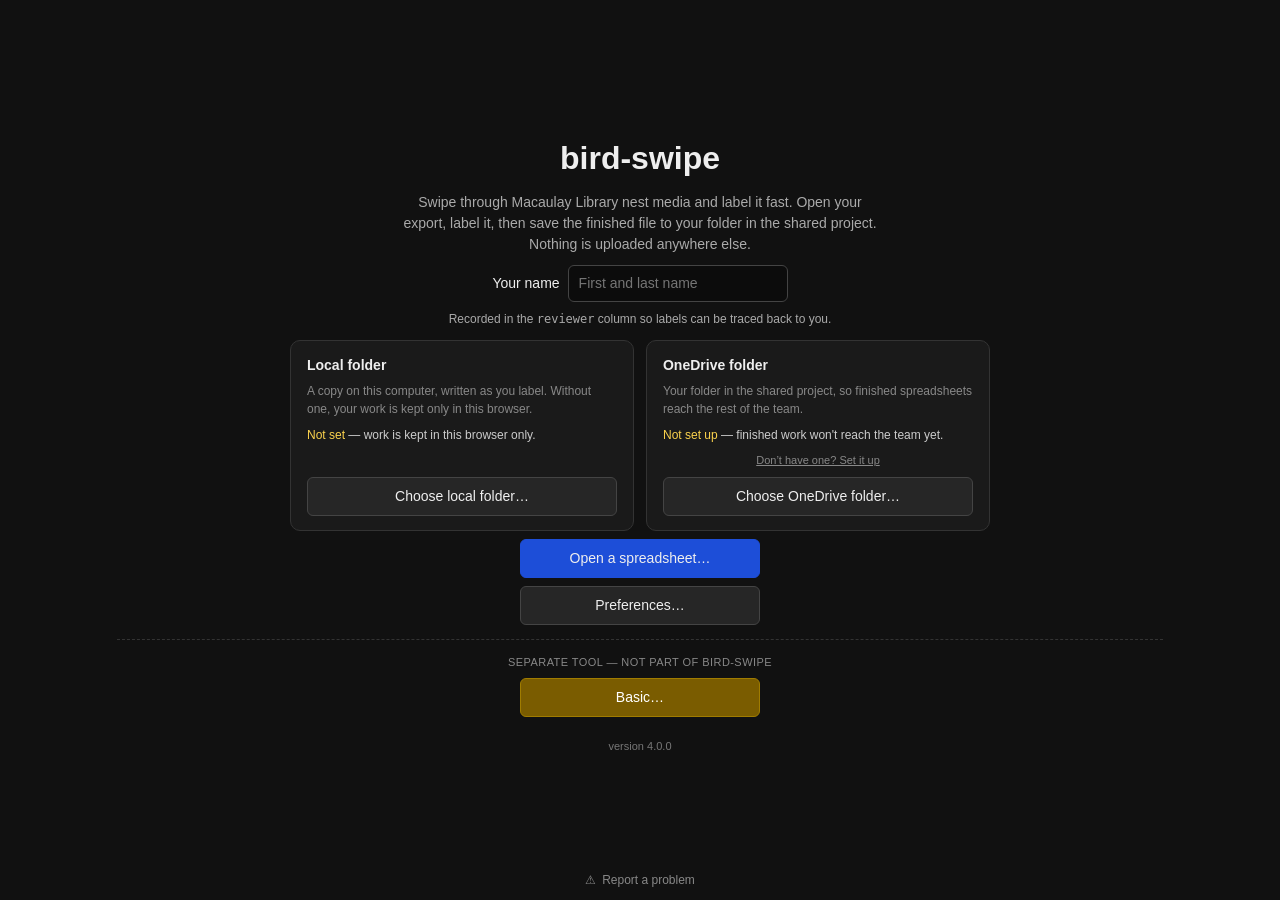
<file: web/index.html>
<!doctype html>
<html lang="en">
<head>
<meta charset="utf-8">
<meta name="viewport" content="width=device-width, initial-scale=1">
<title>bird-swipe</title>
<link rel="icon" href="favicon.svg" type="image/svg+xml">
<link rel="stylesheet" href="style.css">
</head>
<body>

<!-- Only ever shown on the /dev/ preview; see channel.js. -->
<div id="dev-badge" hidden>DEV PREVIEW — not the app researchers use</div>

<!-- ------------------------------------------------------------- welcome -->
<section id="screen-welcome" class="screen centered">
  <h1>bird-swipe</h1>
  <p class="subtitle">
    Swipe through Macaulay Library nest media and label it fast.
    Open your export, label it, then save the finished file to your folder in
    the shared project. Nothing is uploaded anywhere else.
  </p>

  <div id="unsupported" class="notice error" hidden>
    <b>This browser can't open a folder.</b><br>
    bird-swipe needs Chrome or Edge on a Mac or Windows PC. Safari and Firefox
    don't support writing to a local folder, so labels couldn't be saved.
  </div>

  <div id="welcome-error" class="notice error" hidden></div>

  <div id="welcome-body" class="stack">
    <div class="field">
      <label for="reviewer">Your name</label>
      <input type="text" id="reviewer" placeholder="First and last name" autocomplete="name">
    </div>
    <p class="subtitle" style="font-size:12px">
      Recorded in the <code>reviewer</code> column so labels can be traced back to you.
    </p>

    <div id="folder-info" class="notice info" hidden></div>

    <div class="folder-cards">
      <div class="folder-card">
        <h3>Local folder</h3>
        <p class="folder-blurb">
          A copy on this computer, written as you label. Without one, your work is
          kept only in this browser.
        </p>
        <div class="folder-state" id="autosave-status"></div>
        <button class="link-btn" id="autosave-off" hidden>Turn off</button>
        <button id="autosave-choose">Choose local folder…</button>
      </div>

      <div class="folder-card">
        <h3>OneDrive folder</h3>
        <p class="folder-blurb">
          Your folder in the shared project, so finished spreadsheets reach the
          rest of the team.
        </p>
        <div class="folder-state" id="submit-status"></div>
        <button class="link-btn" id="onedrive-help-open">Don’t have one? Set it up</button>
        <button id="onedrive-choose">Choose OneDrive folder…</button>
      </div>
    </div>


    <div id="exports-block" hidden>
      <p class="subtitle" style="margin:0 0 4px"><b>Spreadsheets in your OneDrive folder</b></p>
      <ul id="exports-list" class="file-list"></ul>
    </div>

    <div class="stack">
      <button id="open-export" class="primary">Open a spreadsheet…</button>
      <button id="prefs-welcome">Preferences…</button>
    </div>

    <!-- Shown on every copy (app.js unhides it). Kept apart from the
         bird-swipe flow: a separate tool, not part of labelling. -->
    <div id="basic-block" class="separate-tool" hidden>
      <p class="separate-caption">Separate tool — not part of bird-swipe</p>
      <button id="basic-open">Basic…</button>
    </div>

    <div id="resume-block" hidden>
      <p class="subtitle" style="margin-bottom:4px"><b>In progress on this computer</b></p>
      <ul id="file-list" class="file-list"></ul>
      <p class="subtitle" style="font-size:12px">
        Reopen the same spreadsheet to carry on where you left off.
      </p>
    </div>
  </div>

  <p class="version">version <span id="version"></span></p>
</section>

<!-- --------------------------------------------------------------- label -->
<section id="screen-label" class="screen" hidden>
  <div class="bar">
    <span class="title" id="row-title"></span>
    <span class="spacer"></span>
    <span class="pace" id="pace"></span>
    <button class="progress" id="progress" type="button"
            title="Jump to another item"></button>
    <span class="save-state" id="save-state"></span>
  </div>
  <div class="progress-track" id="progress-track"
       role="progressbar" aria-valuemin="0" aria-valuemax="100" aria-label="Reviewed">
    <div class="progress-fill" id="progress-fill"></div>
  </div>

  <!-- The decision, and nothing else. Every observation this app records only
       makes sense where there is a nest, so they all live in the panel below
       and a non-nest image costs exactly one press. -->
  <div class="chips">
    <button class="chip nest-btn" id="nest-yes" type="button"></button>
    <button class="chip nest-btn" id="nest-no" type="button"></button>
    <span class="chip skip-pill" id="nest-skip" hidden>skipped</span>
    <!-- Above the decision, not inside the nest details: recognising a nest
         you have seen before happens while looking at the photograph, not
         after committing to calling it one. -->
    <button class="link-btn" id="dupes-open" type="button">seen this nest before?</button>
    <span class="nest-code" id="nest-code"></span>
  </div>

  <!-- Questions that only apply where there is a nest. Shown exactly when the
       current row is nest = yes; marking yes opens it without advancing. -->
  <div class="chips nest-details" id="nest-details" hidden>
    <span class="details-label">nest details</span>

    <!-- In the order you would describe a nest in: where it is, what it is
         built from, what is in it. The keys run along the top row in that same
         order — Q W E R T Y U — with each number binding directly above its
         own letter, so the row can be read off the screen rather than learned.

         Structure comes first because it decides which list the location
         picker offers. The pickers show what is recorded and open a
         keyboard-first list: typing narrows it, and nothing is set until it is
         confirmed. Substrate takes several answers at once, since a nest is
         often twigs and mud and fur. -->
    <button class="toggle" id="t-structure" aria-pressed="false" type="button"></button>

    <div class="picker" id="p-location" data-empty="true" data-required="true">
      <button class="picker-btn" id="location-open" type="button"
              aria-haspopup="listbox" aria-expanded="false"></button>
      <div class="picker-pop" id="location-pop" hidden>
        <input type="text" id="location-filter" autocomplete="off" spellcheck="false"
               placeholder="type to narrow, or type anything new"
               aria-label="Nest location — where the nest sits; type to narrow the list">
        <ul class="picker-list" id="location-list" role="listbox"></ul>
        <div class="picker-foot" id="location-foot"></div>
      </div>
    </div>

    <div class="picker" id="p-substrate" data-empty="true" data-required="true">
      <button class="picker-btn" id="substrate-open" type="button"
              aria-haspopup="listbox" aria-expanded="false"></button>
      <div class="picker-pop" id="substrate-pop" hidden>
        <input type="text" id="substrate-filter" autocomplete="off" spellcheck="false"
               placeholder="type to narrow, or type anything new"
               aria-label="Substrate — what the nest is made of; type to narrow the list">
        <ul class="picker-list" id="substrate-list" role="listbox" aria-multiselectable="true"></ul>
        <div class="picker-foot" id="substrate-foot"></div>
      </div>
    </div>

    <div class="picker" id="p-anthropogenic" data-empty="true">
      <button class="picker-btn" id="anthropogenic-open" type="button"
              aria-haspopup="listbox" aria-expanded="false"></button>
      <div class="picker-pop" id="anthropogenic-pop" hidden>
        <input type="text" id="anthropogenic-filter" autocomplete="off" spellcheck="false"
               placeholder="type to narrow, or type anything new"
               aria-label="Anthropogenic material — type to narrow the list">
        <ul class="picker-list" id="anthropogenic-list" role="listbox"
            aria-multiselectable="true"></ul>
        <div class="picker-foot" id="anthropogenic-foot"></div>
      </div>
    </div>

    <button class="toggle" id="t-bird" aria-pressed="false" type="button"></button>

    <div class="counter" id="c-eggs" data-empty="true">
      <span class="counter-label"></span>
      <input type="number" id="count-eggs" min="0" step="1" inputmode="numeric"
             placeholder="0" aria-label="Number of eggs">
    </div>
    <div class="counter" id="c-chicks" data-empty="true">
      <span class="counter-label"></span>
      <input type="number" id="count-chicks" min="0" step="1" inputmode="numeric"
             placeholder="0" aria-label="Number of chicks">
    </div>

    <!-- Only shown once the chick count is above zero: a stage is a fact about
         chicks, so asking for one where there are none is asking for a guess.
         Three states on one key, and the definition rides on the label so two
         reviewers draw the line in the same place. -->
    <button class="cycle" id="y-chick-stage" data-empty="true" type="button"
            hidden></button>

    <!-- Is a parent actively feeding? And if the food is visible, what is it?
         The prey list only exists once the answer to the first is yes. -->
    <button class="toggle" id="t-provisioning" aria-pressed="false" type="button"></button>

    <div class="picker" id="p-prey" data-empty="true" hidden>
      <button class="picker-btn" id="prey-open" type="button"
              aria-haspopup="listbox" aria-expanded="false"></button>
      <div class="picker-pop" id="prey-pop" hidden>
        <input type="text" id="prey-filter" autocomplete="off" spellcheck="false"
               placeholder="type to narrow, or type anything new"
               aria-label="Prey — what is being fed; type to narrow the list">
        <ul class="picker-list" id="prey-list" role="listbox" aria-multiselectable="true"></ul>
        <div class="picker-foot" id="prey-foot"></div>
      </div>
    </div>

    <span class="details-hint" id="details-hint"></span>
  </div>

  <div class="media" id="media">
    <div class="placeholder" id="media-placeholder">
      <span id="media-message">Loading…</span>
      <button id="media-retry" type="button" hidden>Try again</button>
    </div>
    <img id="photo" alt="" hidden>
    <video id="video" loop playsinline hidden></video>
  </div>

  <div class="meta" id="meta"></div>

  <div class="notes-wrap">
    <div class="notes-label" id="notes-label">Notes</div>
    <textarea id="notes" placeholder="Your note for this item (eg: wrong species id)…"></textarea>
  </div>

  <div class="legend" id="legend"></div>
</section>

<!-- ---------------------------------------------------------------- done -->
<section id="screen-done" class="screen centered done" hidden>
  <h2 id="done-title"></h2>
  <p class="row" id="done-counts"></p>
  <p class="row" id="done-observations"></p>
  <p class="row" id="done-skipped"></p>
  <button id="review-skipped" hidden></button>
  <div class="save-cards">
    <div class="save-card">
      <div class="save-dest" id="local-target"></div>
      <button id="save-local">Save local</button>
    </div>
    <div class="save-card">
      <div class="save-dest" id="submit-target"></div>
      <button id="submit" class="primary">Save to OneDrive</button>
    </div>
  </div>
  <div id="submit-result" class="notice" hidden></div>
  <p class="row" id="done-paths"></p>
  <p class="row" id="done-hint"></p>
  <div class="stack">
    <button id="done-open-another">Open another spreadsheet…</button>
  </div>
</section>

<!-- One report control for the whole app: same place, same icon, every screen. -->
<button class="report-link" id="report-open" type="button"
        title="Report a crash or problem">
  <span class="report-icon" aria-hidden="true">⚠</span><span id="report-label">Report a problem</span>
</button>

<!-- ---------------------------------------------------------- jump to it -->
<!-- Identify duplicates: a contact sheet of the whole spreadsheet, for saying
     "these are all the same nest". The reviewer recognises a nest while
     swiping; this is where they go and find the others. Recordist and
     coordinates ride on every tile, because the same eBirder at the same
     place is what makes two photographs probably one nest. -->
<dialog id="dupes">
  <h2>Which of these are the same nest?</h2>
  <div class="dupes-bar">
    <input type="text" id="dupes-search" autocomplete="off"
           placeholder="search by catalog number, date, locality, recordist…"
           aria-label="Search the contact sheet">
    <span class="dupes-count" id="dupes-count"></span>
  </div>
  <div class="dupes-grid" id="dupes-grid"></div>
  <div class="dialog-actions">
    <button id="dupes-cancel">Cancel</button>
    <button id="dupes-ungroup">Ungroup</button>
    <button id="dupes-save" class="primary">Mark as one nest</button>
  </div>
</dialog>

<dialog id="jump">
  <h2>Jump to an item</h2>
  <div class="stack" style="align-items:stretch;gap:10px">
    <div>
      <label class="field-label" for="jump-input">Row number, or an ML catalog number</label>
      <input type="text" id="jump-input" inputmode="numeric" autocomplete="off"
             placeholder="e.g. 87 or 661965337">
    </div>
    <div id="jump-error" class="notice error" hidden></div>
    <div class="jump-shortcuts">
      <button id="jump-unreviewed" type="button">First un-reviewed</button>
      <button id="jump-skipped" type="button">First skipped</button>
    </div>
  </div>
  <div class="dialog-actions">
    <button id="jump-cancel">Cancel</button>
    <button id="jump-go" class="primary">Go</button>
  </div>
</dialog>

<!-- ----------------------------------------------------------- reporting -->
<dialog id="report">
  <h2>Report a problem</h2>
  <p class="subtitle" style="margin:0 0 12px">
    Answer these three, then copy the report and email it to Stella.
    It never includes anything from your spreadsheet.
  </p>

  <label class="field-label" for="report-doing">What were you doing?</label>
  <textarea id="report-doing" style="height:52px"
            placeholder="e.g. I pressed the right arrow to save a nest as YES"></textarea>

  <label class="field-label" for="report-wrong">What went wrong?</label>
  <textarea id="report-wrong" style="height:52px"
            placeholder="e.g. the photo never loaded and the count stopped going up"></textarea>

  <label class="field-label" for="report-repeats">Does it happen again?</label>
  <select id="report-repeats">
    <option value="">— choose one —</option>
    <option>Every time I try</option>
    <option>Sometimes</option>
    <option>It only happened once</option>
    <option>I haven't tried again</option>
  </select>

  <p class="subtitle" style="font-size:12px;margin:14px 0 4px">
    <b>What you'll be copying</b> — read every line before it goes:
  </p>
  <pre id="report-text"></pre>
  <div id="report-status" class="notice" hidden></div>
  <div class="dialog-actions">
    <button id="report-close">Close</button>
    <span class="spacer"></span>
    <button id="report-copy" class="primary">Copy report</button>
  </div>
</dialog>

<!-- ------------------------------------------------------ OneDrive setup -->
<dialog id="onedrive-help">
  <h2>Set up your OneDrive folder</h2>
  <p class="subtitle" style="margin:0 0 10px">
    bird-swipe saves into a folder on this computer. OneDrive is what carries it
    up to the shared project. Do this once:
  </p>
  <ol style="margin:0 0 14px; padding-left:20px; line-height:1.7">
    <li>Install <b>OneDrive</b> and sign in with your <b>university account</b>.</li>
    <li>Open the shared project link in a browser and click
        <b>Add shortcut to My files</b> (or right-click the folder under
        <b>Shared</b> in OneDrive). Ask Mei for the link.</li>
    <li>Wait for it to sync. In Finder it appears under
        <b>OneDrive – &lt;Your University&gt;</b>; on Windows, under
        <b>This PC → OneDrive – &lt;Your University&gt;</b>.</li>
    <li>Find <b>your own subfolder</b> inside the project folder — make one if
        it isn't there yet, and check with Mei what to call it.</li>
    <li>Right-click your folder → <b>Always keep on this device</b>, so files
        aren't left in the cloud only.</li>
  </ol>
  <div class="notice warn" style="margin-bottom:12px">
    Pick <b>your own subfolder</b>, not the project folder above it — everyone's
    folders sit side by side and bird-swipe can only show you the folder's name.
  </div>
  <p class="subtitle" style="font-size:12px;margin:0 0 12px">
    Stuck, or don't have a folder yet? The <span id="protocol-ref">project
    protocol</span> covers this step in full, and Mei can set you up.
    You can carry on without OneDrive in the meantime — label as normal and use
    <b>Save local</b>.
  </p>
  <div class="dialog-actions">
    <button id="onedrive-help-close">Close</button>
    <button id="onedrive-help-pick" class="primary">Choose folder…</button>
  </div>
</dialog>

<!-- --------------------------------------------------------- preferences -->
<dialog id="prefs">
  <h2>Preferences</h2>
  <p class="subtitle" style="font-size:12px;margin:0 0 10px">
    Click a key, then press the new key.
  </p>
  <div class="keygrid" id="keygrid"></div>
  <div id="prefs-warning" class="notice error" hidden></div>
  <div class="dialog-actions">
    <button id="prefs-reset">Reset to defaults</button>
    <span class="spacer"></span>
    <button id="prefs-cancel">Cancel</button>
    <button id="prefs-save" class="primary">Save</button>
  </div>
</dialog>

<script type="module" src="app.js"></script>
</body>
</html>
</file>
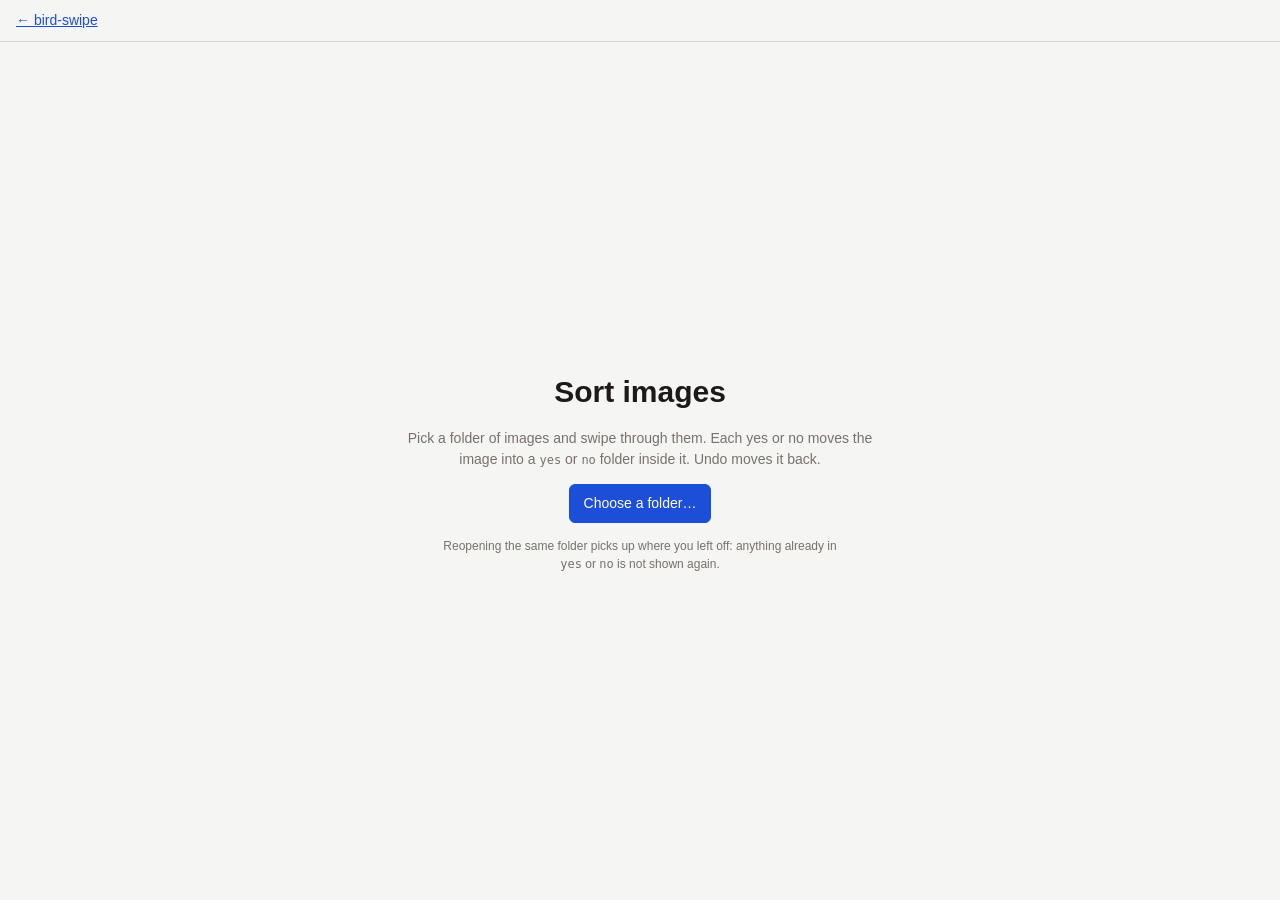
<file: web/basic/index.html>
<!doctype html>
<html lang="en">
<head>
<meta charset="utf-8">
<meta name="viewport" content="width=device-width, initial-scale=1">
<title>bird-swipe · basic</title>
<link rel="icon" href="../favicon.svg" type="image/svg+xml">
<link rel="stylesheet" href="basic.css">
</head>
<body>

<header class="top">
  <a href="../">← bird-swipe</a>
  <span class="folder" id="folder-name"></span>
  <span class="spacer"></span>
  <span class="status" id="status"></span>
  <button id="keys-open" type="button" hidden>Folders &amp; keys…</button>
  <button id="change-folder" type="button" hidden>Change folder</button>
</header>

<!-- ------------------------------------------------------------- welcome -->
<section id="welcome" class="centered">
  <h1>Sort images</h1>
  <p class="subtitle">
    Pick a folder of images and swipe through them. Each yes or no moves the
    image into a <code>yes</code> or <code>no</code> folder inside it.
    Undo moves it back.
  </p>
  <div id="unsupported" class="notice error" hidden>
    <b>This browser can't open a folder.</b>
    Use Chrome or Edge on a Mac or Windows PC.
  </div>
  <div id="error" class="notice error" hidden></div>
  <button id="open-folder" class="primary" type="button">Choose a folder…</button>
  <p class="subtitle small">
    Reopening the same folder picks up where you left off: anything already in
    <code>yes</code> or <code>no</code> is not shown again.
  </p>
</section>

<!-- ---------------------------------------------------------------- sort -->
<section id="sorter" hidden>
  <div class="stage">
    <img id="photo" alt="" hidden>
    <div class="placeholder" id="placeholder">Loading…</div>
  </div>
  <div class="name" id="file-name"></div>

  <!-- One button per folder, then Undo and Skip. Built from the config in basic.js. -->
  <div class="actions" id="actions"></div>

  <div class="notice error" id="sort-error" hidden></div>
</section>

<!-- ---------------------------------------------------------------- done -->
<section id="done" class="centered" hidden>
  <h2>Everything here is sorted</h2>
  <p class="subtitle" id="done-counts"></p>
  <p class="subtitle small">
    Undo still works from here. Choose another folder to carry on elsewhere.
  </p>
</section>

<!-- ---------------------------------------------------------------- keys -->
<dialog id="keys">
  <h2>Folders &amp; keys</h2>
  <p class="subtitle small">
    Each folder is a button and a key. Its name is the folder that images are
    moved into. Renaming a folder doesn't move anything already sorted. Click a
    key, then press the new key. Esc cancels.
  </p>
  <div class="keys-rows" id="keys-rows"></div>
  <button type="button" id="keys-add" class="add">+ Add folder</button>
  <div class="notice error" id="keys-warning" hidden></div>
  <div class="dialog-actions">
    <button id="keys-reset" type="button">Reset to defaults</button>
    <span class="spacer"></span>
    <button id="keys-cancel" type="button">Cancel</button>
    <button id="keys-save" class="primary" type="button">Save</button>
  </div>
</dialog>

<script type="module" src="basic.js"></script>
</body>
</html>
</file>
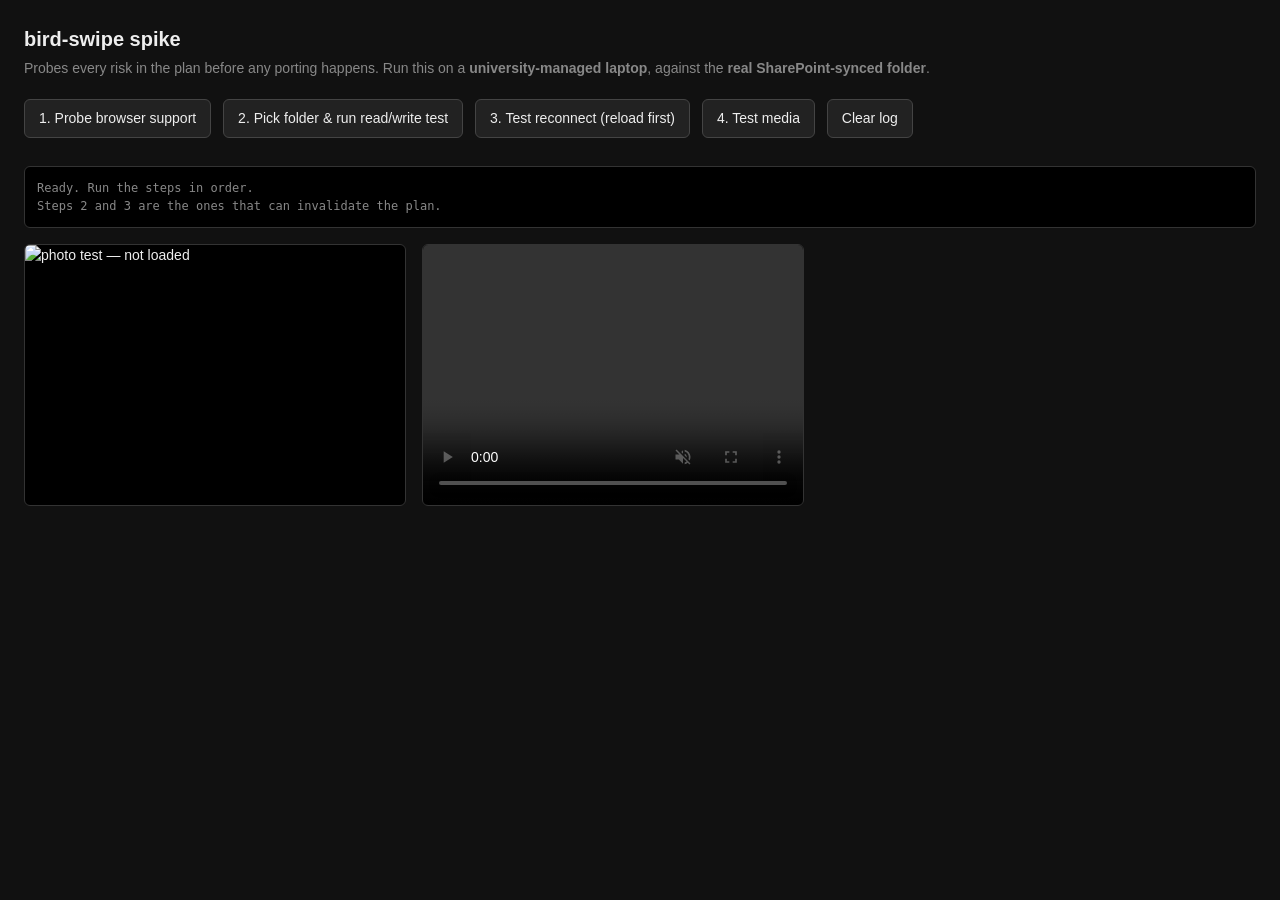
<file: web/spike.html>
<!doctype html>
<html lang="en">
<head>
<meta charset="utf-8">
<meta name="viewport" content="width=device-width, initial-scale=1">
<title>bird-swipe spike — File System Access probe</title>
<style>
  :root { color-scheme: dark; }
  body { margin:0; padding:24px; background:#111; color:#eee;
         font:14px/1.5 -apple-system, BlinkMacSystemFont, "Segoe UI", sans-serif; }
  h1 { font-size:20px; margin:0 0 4px; }
  .sub { color:#888; margin:0 0 20px; }
  button { font:inherit; padding:8px 14px; margin:0 8px 8px 0; border-radius:6px;
           border:1px solid #444; background:#222; color:#eee; cursor:pointer; }
  button:hover:not(:disabled) { background:#2c2c2c; }
  button:disabled { opacity:.4; cursor:default; }
  #log { background:#000; border:1px solid #333; border-radius:6px; padding:12px;
         white-space:pre-wrap; font-family:ui-monospace, SFMono-Regular, Menlo, monospace;
         font-size:12px; max-height:340px; overflow:auto; }
  .ok   { color:#4ade80; }
  .bad  { color:#f87171; }
  .warn { color:#fbbf24; }
  .dim  { color:#888; }
  .media { display:flex; gap:16px; margin-top:16px; flex-wrap:wrap; }
  .media > * { background:#000; border:1px solid #333; border-radius:6px;
               width:380px; height:260px; object-fit:contain; }
  section { margin-bottom:20px; }
</style>
</head>
<body>

<h1>bird-swipe spike</h1>
<p class="sub">Probes every risk in the plan before any porting happens.
Run this on a <b>university-managed laptop</b>, against the <b>real SharePoint-synced folder</b>.</p>

<section>
  <button id="probe">1. Probe browser support</button>
  <button id="pick">2. Pick folder &amp; run read/write test</button>
  <button id="reconnect">3. Test reconnect (reload first)</button>
  <button id="media">4. Test media</button>
  <button id="clear">Clear log</button>
</section>

<div id="log"></div>

<div class="media">
  <img id="photo" alt="photo test — not loaded">
  <video id="video" controls loop muted playsinline></video>
</div>

<script type="module">
const PHOTO_ID = '661965337';
const VIDEO_ID = '655670814';
const PHOTO_URL = `https://cdn.download.ams.birds.cornell.edu/api/v2/asset/${PHOTO_ID}/1200`;
const VIDEO_URL = `https://cdn.download.ams.birds.cornell.edu/api/v1/asset/${VIDEO_ID}/mp4`;

const logEl = document.getElementById('log');
const log = (msg, cls = '') => {
  const line = document.createElement('div');
  if (cls) line.className = cls;
  line.textContent = msg;
  logEl.appendChild(line);
  logEl.scrollTop = logEl.scrollHeight;
};
const ok   = m => log('PASS  ' + m, 'ok');
const bad  = m => log('FAIL  ' + m, 'bad');
const warn = m => log('WARN  ' + m, 'warn');
const dim  = m => log('      ' + m, 'dim');
const head = m => log('\n=== ' + m + ' ===');

// --- IndexedDB: persist the directory handle across reloads ----------------
const DB = 'bird-swipe-spike', STORE = 'handles', KEY = 'dir';
function idb(mode, fn) {
  return new Promise((resolve, reject) => {
    const open = indexedDB.open(DB, 1);
    open.onupgradeneeded = () => open.result.createObjectStore(STORE);
    open.onerror = () => reject(open.error);
    open.onsuccess = () => {
      const tx = open.result.transaction(STORE, mode);
      const req = fn(tx.objectStore(STORE));
      tx.oncomplete = () => resolve(req?.result);
      tx.onerror = () => reject(tx.error);
    };
  });
}
const saveHandle = h => idb('readwrite', s => s.put(h, KEY));
const loadHandle = () => idb('readonly', s => s.get(KEY));

// --- 1. support probe ------------------------------------------------------
document.getElementById('probe').onclick = () => {
  head('Browser support');
  dim(navigator.userAgent);
  log(`secure context: ${window.isSecureContext}`);
  if (!window.isSecureContext) bad('Not a secure context — needs HTTPS or localhost.');

  if (typeof window.showDirectoryPicker === 'function') {
    ok('showDirectoryPicker exists — Chromium-based browser.');
  } else {
    bad('showDirectoryPicker MISSING. This is Safari or Firefox — neither has ever');
    dim('shipped it. Use Chrome or Edge. No fallback restores folder writing.');
    return;
  }
  ok('FileSystemDirectoryHandle: ' + (typeof FileSystemDirectoryHandle));
  ok('createWritable: ' + (typeof FileSystemFileHandle?.prototype?.createWritable));
  dim('Note: enterprise policy can still block the API at pick time — step 2 is the real test.');
};

// --- 2. pick + read/write --------------------------------------------------
document.getElementById('pick').onclick = async () => {
  head('Folder read/write test');
  let dir;
  try {
    dir = await window.showDirectoryPicker({ mode: 'readwrite' });
  } catch (e) {
    if (e.name === 'AbortError') { dim('Cancelled by user.'); return; }
    bad(`Picker rejected: ${e.name}: ${e.message}`);
    dim('If this is NotAllowedError/SecurityError WITHOUT you cancelling, the API is');
    dim('likely disabled by device policy (DefaultFileSystemWriteGuardSetting).');
    dim('That would invalidate the approach — report this exact message.');
    return;
  }
  ok(`Picked folder: ${dir.name}`);
  await saveHandle(dir);
  ok('Handle stored in IndexedDB (reload, then try step 3).');
  await runFolderTests(dir);
};

async function runFolderTests(dir) {
  // List what's there, and flag OneDrive placeholder stubs.
  head('Listing folder');
  const csvs = [];
  let count = 0;
  try {
    for await (const [name, handle] of dir.entries()) {
      count++;
      if (handle.kind === 'file' && /\.(csv|xlsx)$/i.test(name)) {
        const f = await handle.getFile();
        csvs.push({ name, handle, size: f.size });
        log(`  ${name} — ${f.size.toLocaleString()} bytes`);
        if (f.size === 0) warn(`${name} is 0 bytes — a OneDrive cloud-only placeholder?`);
      }
    }
    ok(`Listed ${count} entries, ${csvs.length} spreadsheet(s).`);
  } catch (e) {
    bad(`Could not list folder: ${e.name}: ${e.message}`);
    dim('On macOS this can mean a FileProvider-backed cloud folder blocked the read.');
    return;
  }

  // Read one spreadsheet fully — this is what hydrates a Files-On-Demand stub.
  if (csvs.length) {
    head('Reading a spreadsheet (Files-On-Demand check)');
    const target = csvs[0];
    try {
      const t0 = performance.now();
      const text = await (await target.handle.getFile()).text();
      const ms = Math.round(performance.now() - t0);
      const lines = text.split(/\r?\n/).filter(l => l.trim()).length;
      ok(`Read ${target.name}: ${text.length.toLocaleString()} chars, ${lines} lines, ${ms}ms.`);
      if (ms > 2000) warn('Slow read — placeholder hydration. Expected on first open.');
      if (text.length < target.size / 2) {
        bad('READ IS TRUNCATED vs reported file size. This is the data-loss hazard.');
        dim('Do not let the real app write after a read like this.');
      } else {
        ok('Read length is consistent with file size — no truncation.');
      }
      dim('First line: ' + text.split(/\r?\n/)[0].slice(0, 120));
    } catch (e) {
      bad(`Read failed: ${e.name}: ${e.message}`);
    }
  } else {
    warn('No .csv/.xlsx in this folder — copy a Macaulay export here to test reading.');
  }

  // Write into a nested subdirectory, exactly like labeled/nest/.
  head('Writing (creates labeled/nest/ then removes it)');
  try {
    const labeled = await dir.getDirectoryHandle('labeled', { create: true });
    const nest = await labeled.getDirectoryHandle('nest', { create: true });
    ok('Created labeled/nest/ subdirectories.');

    const payload = `spike write test\n${new Date().toISOString()}\n${navigator.userAgent}\n`;
    const fh = await nest.getFileHandle('_spike_test.txt', { create: true });
    const w = await fh.createWritable();
    await w.write(payload);
    await w.close();
    ok('Wrote labeled/nest/_spike_test.txt via createWritable().');

    const back = await (await fh.getFile()).text();
    if (back === payload) ok('Read back identical — round-trip works.');
    else bad(`Round-trip MISMATCH: wrote ${payload.length} chars, read ${back.length}.`);

    await nest.removeEntry('_spike_test.txt');
    ok('Cleaned up test file.');
    dim('Left labeled/ and labeled/nest/ in place — delete them by hand if unwanted.');
    log('\nAll folder tests finished.', 'ok');
  } catch (e) {
    bad(`Write failed: ${e.name}: ${e.message}`);
    dim('If NotAllowedError here but the pick succeeded, write is policy-blocked');
    dim('(FileSystemWriteBlockedForUrls). Read-only would not be enough for this app.');
  }
}

// --- 3. reconnect after reload --------------------------------------------
document.getElementById('reconnect').onclick = async () => {
  head('Reconnect test');
  const dir = await loadHandle();
  if (!dir) { warn('No stored handle. Run step 2 first, then reload the page.'); return; }
  ok(`Handle survived reload: ${dir.name}`);

  let perm = await dir.queryPermission({ mode: 'readwrite' });
  log(`queryPermission → ${perm}`);
  if (perm === 'granted') {
    ok('Still granted — Chrome 122+ persistent permission, no prompt needed.');
  } else {
    dim('Requesting permission (this click is the required user gesture)…');
    perm = await dir.requestPermission({ mode: 'readwrite' });
    log(`requestPermission → ${perm}`);
    if (perm === 'granted') ok('Re-granted with one click — this is the expected flow.');
    else { bad('Permission denied — user must re-pick the folder.'); return; }
  }
  await runFolderTests(dir);
};

// --- 4. media --------------------------------------------------------------
document.getElementById('media').onclick = () => {
  head('Media test (Cornell CDN)');
  const img = document.getElementById('photo');
  const vid = document.getElementById('video');

  const t0 = performance.now();
  img.onload  = () => ok(`Photo ${PHOTO_ID} loaded: ${img.naturalWidth}x${img.naturalHeight}, ${Math.round(performance.now() - t0)}ms.`);
  img.onerror = () => bad(`Photo ${PHOTO_ID} failed — CDN blocked the browser origin?`);
  img.src = PHOTO_URL;

  const t1 = performance.now();
  vid.onloadeddata = () => ok(`Video ${VIDEO_ID} streaming: ${vid.videoWidth}x${vid.videoHeight}, ${Math.round(vid.duration)}s, ${Math.round(performance.now() - t1)}ms to first frame.`);
  vid.onerror = () => bad(`Video ${VIDEO_ID} failed — codec or CDN issue.`);
  vid.src = VIDEO_URL;
  vid.play().catch(() => dim('Autoplay blocked; press play manually.'));
  dim('Range requests let it seek without downloading all 84MB.');
};

document.getElementById('clear').onclick = () => { logEl.textContent = ''; };

log('Ready. Run the steps in order.', 'dim');
log('Steps 2 and 3 are the ones that can invalidate the plan.', 'dim');
</script>
</body>
</html>
</file>
<file: web/style.css>
:root {
  color-scheme: dark;
  --bg: #111;
  --panel: #1a1a1a;
  --edge: #333;
  --text: #eee;
  --muted: #888;
  --dim: #ccc;
  --green: #1b5e20;
  --red: #7f1d1d;
  --amber: #7a5c00;
  --link: #7ab7ff;
  --font: -apple-system, BlinkMacSystemFont, "Segoe UI", Roboto, sans-serif;
}

* { box-sizing: border-box; }

body {
  margin: 0;
  background: var(--bg);
  color: var(--text);
  font: 14px/1.5 var(--font);
  height: 100vh;
  overflow: hidden;
}

[hidden] { display: none !important; }

button {
  font: inherit;
  padding: 8px 16px;
  border-radius: 6px;
  border: 1px solid #444;
  background: #262626;
  color: var(--text);
  cursor: pointer;
}
button:hover:not(:disabled) { background: #333; }
button:disabled { opacity: .45; cursor: default; }
button.primary { background: #1d4ed8; border-color: #1d4ed8; }
button.primary:hover:not(:disabled) { background: #2563eb; }

a { color: var(--link); }

.screen {
  height: 100vh;
  display: flex;
  flex-direction: column;
  padding-bottom: 30px;   /* room for the fixed report control */
}
.centered {
  align-items: center;
  justify-content: center;
  text-align: center;
  gap: 10px;
  padding: 32px;
  overflow-y: auto;
}

/* ---------------------------------------------------------------- welcome */
h1 { font-size: 32px; font-weight: 700; margin: 0; }
.subtitle { color: #aaa; margin: 0; max-width: 34em; }
.version { color: #777; font-size: 11px; }
.stack { display: flex; flex-direction: column; gap: 8px; align-items: center; }
.stack button { min-width: 240px; }

.field { display: flex; gap: 8px; align-items: center; }
input[type="text"] {
  font: inherit;
  padding: 7px 10px;
  border-radius: 6px;
  border: 1px solid #444;
  background: #0c0c0c;
  color: var(--text);
  min-width: 220px;
}
input[type="text"]:focus { outline: 2px solid #1d4ed8; outline-offset: -1px; }

.file-list {
  list-style: none;
  margin: 6px 0 0;
  padding: 0;
  width: min(560px, 100%);
  text-align: left;
  border: 1px solid var(--edge);
  border-radius: 8px;
  overflow: hidden;
}
.file-list li + li { border-top: 1px solid var(--edge); }
.file-list button {
  width: 100%;
  border: 0;
  border-radius: 0;
  background: var(--panel);
  text-align: left;
  padding: 11px 14px;
  display: flex;
  justify-content: space-between;
  gap: 12px;
}
.file-list .meta { color: var(--muted); font-size: 12px; white-space: nowrap; }

.notice {
  padding: 10px 14px;
  border-radius: 8px;
  max-width: 46em;
  text-align: left;
  border: 1px solid;
}
.notice.error { background: #2a1212; border-color: #7f1d1d; color: #fca5a5; }
.notice.warn  { background: #2a2412; border-color: #7a5c00; color: #fcd34d; }
.notice.info  { background: #14202e; border-color: #1e3a5f; color: #93c5fd; }

/* ------------------------------------------------------------------ label */
.bar {
  display: flex;
  align-items: center;
  gap: 12px;
  padding: 10px 14px;
  border-bottom: 1px solid var(--edge);
  flex-wrap: wrap;
}
.title { font-size: 18px; font-weight: 600; }
.spacer { flex: 1; }
/* The readout doubles as the way in to Jump — it is the thing you are already
   looking at when you decide you want to be somewhere else. */
.progress {
  color: var(--dim);
  font-variant-numeric: tabular-nums;
  background: none;
  border: 1px solid transparent;
  border-radius: 5px;
  padding: 2px 7px;
  font-size: inherit;
  min-width: 0;
  cursor: pointer;
}
.progress:hover:not(:disabled) {
  background: var(--panel);
  border-color: var(--edge);
  color: var(--text);
}

.pace { color: var(--muted); font-size: 12px; font-variant-numeric: tabular-nums; }

/* Reviewed, not position: what is left to do, rather than where the cursor is. */
.progress-track {
  height: 3px;
  background: var(--edge);
  flex: 0 0 auto;
}
.progress-fill {
  height: 100%;
  width: 0;
  background: var(--green);
  transition: width .18s ease;
}
@media (prefers-reduced-motion: reduce) {
  .progress-fill { transition: none; }
}

.jump-shortcuts { display: flex; gap: 8px; flex-wrap: wrap; }
.jump-shortcuts button { flex: 1 1 auto; font-size: 13px; padding: 6px 10px; }
#jump input[type="text"] { width: 100%; }

.save-state { font-size: 12px; color: var(--muted); min-width: 6em; text-align: right; }
.save-state.saving { color: #fcd34d; }
.save-state.saved { color: #4ade80; }
.save-state.error { color: #f87171; }

.chips { display: flex; gap: 8px; padding: 10px 14px; flex-wrap: wrap; }
.chip {
  padding: 7px 12px;
  border-radius: 6px;
  background: #222;
  color: var(--text);
  min-width: 210px;
  text-align: center;
  font-weight: 500;
  user-select: none;
}
.chip.yes { background: var(--green); color: #fff; }
.chip.no { background: var(--red); color: #fff; }
.chip.skip { background: var(--amber); color: #fff; }

/* The nest decision, clickable as well as keyable. Both buttons commit and
   advance, exactly like the arrow keys; the saved answer stays filled in. */
.nest-btn {
  border: 1px solid #444;
  min-width: 150px;
  font-weight: 600;
  cursor: pointer;
}
.nest-btn:hover { filter: brightness(1.35); }
#nest-yes[aria-pressed="true"] { background: var(--green); border-color: var(--green); color: #fff; }
#nest-no[aria-pressed="true"]  { background: var(--red);   border-color: var(--red);   color: #fff; }
.skip-pill { background: var(--amber); color: #fff; min-width: 0; }

.toggle {
  padding: 7px 12px;
  border-radius: 6px;
  background: var(--red);
  color: #fff;
  border: 0;
  min-width: 220px;
  text-align: left;
  cursor: pointer;
  user-select: none;
}
.toggle[aria-pressed="true"] { background: var(--green); }
.toggle .key { opacity: .75; font-size: 12px; }
/* The state must be readable without seeing the colour: roughly one man in
   twelve has a red-green deficiency, and these toggles carried no other signal. */
.toggle::before {
  content: "✗";
  display: inline-block;
  width: 1.1em;
  font-weight: 700;
}
.toggle[aria-pressed="true"]::before { content: "✓"; }

/* Eggs and chicks are counted, not toggled: the hotkey focuses the box, a
   number goes in, Enter returns to labeling. Green once the count is 1+. */
.counter {
  display: flex;
  align-items: center;
  gap: 8px;
  padding: 7px 12px;
  border-radius: 6px;
  background: var(--green);
  color: #fff;
  min-width: 190px;
  user-select: none;
  cursor: text;
}
.counter[data-empty="true"] { background: var(--red); }
.counter .key { opacity: .75; font-size: 12px; }
.counter input {
  font: inherit;
  font-weight: 700;
  width: 3.4em;
  margin-left: auto;
  padding: 2px 6px;
  text-align: center;
  border-radius: 4px;
  border: 1px solid rgba(255,255,255,.35);
  background: rgba(0,0,0,.35);
  color: #fff;
}
.counter input:focus {
  outline: 2px solid #fff;
  outline-offset: 0;
  background: #000;
}
/* Keep the spinners out of the way; this is a keyboard-first control. */
.counter input::-webkit-outer-spin-button,
.counter input::-webkit-inner-spin-button { -webkit-appearance: none; margin: 0; }
.counter input { -moz-appearance: textfield; }

.media {
  flex: 1;
  min-height: 0;
  background: #000;
  display: flex;
  align-items: center;
  justify-content: center;
  position: relative;
}
.media img, .media video {
  max-width: 100%;
  max-height: 100%;
  object-fit: contain;
}
.media video { cursor: pointer; }
.media img { cursor: zoom-in; }

/* Zoomed: the full-resolution image at its natural size, and the frame scrolls.
   Counting eggs in a nest shot from distance needs real magnification, not a
   picture scaled to fit a laptop. */
.media.zoomed { align-items: flex-start; justify-content: flex-start; overflow: auto; }
.media.zoomed img { max-width: none; max-height: none; cursor: zoom-out; }

.media .placeholder {
  color: #bbb;
  font-size: 14px;
  padding: 20px;
  text-align: center;
  display: flex;
  flex-direction: column;
  align-items: center;
  gap: 12px;
}
#media-retry { min-width: 0; }

.meta {
  padding: 8px 14px;
  color: var(--dim);
  font-size: 13px;
  max-height: 5.5em;
  overflow-y: auto;
}
.meta b { color: #fff; font-weight: 600; }

.notes-wrap { padding: 0 14px 8px; }
.notes-label { color: var(--muted); font-size: 12px; padding-bottom: 3px; }
textarea {
  font: inherit;
  width: 100%;
  height: 56px;
  resize: none;
  padding: 8px 10px;
  border-radius: 6px;
  border: 1px solid #444;
  background: #0c0c0c;
  color: var(--text);
}
textarea:focus { outline: 2px solid #1d4ed8; outline-offset: -1px; }

/* Notes are the exception rather than the rule, so the box sits at one line and
   gives the rest of the height to the photo. It opens up when it has something
   in it or you're typing — :placeholder-shown is only true while it's empty —
   so stepping back to an item never hides a note you already wrote. */
#notes { height: 34px; transition: height .14s ease; }
#notes.filled, #notes:focus { height: 74px; }

@media (prefers-reduced-motion: reduce) {
  #notes { transition: none; }
}

.legend {
  padding: 7px 14px;
  border-top: 1px solid var(--edge);
  color: var(--muted);
  font-size: 12px;
  display: flex;
  gap: 16px;
  flex-wrap: wrap;
}
.legend kbd {
  background: #262626;
  border: 1px solid #444;
  border-radius: 4px;
  padding: 1px 5px;
  font: inherit;
  font-size: 11px;
  color: var(--dim);
}

/* ------------------------------------------------------------------- done */
/* Each save action gets its own bounded card, so the folder line can only be
   read as belonging to the button it sits with. Stacked captions between two
   buttons were ambiguous. */
.save-cards {
  display: flex;
  gap: 12px;
  flex-wrap: wrap;
  justify-content: center;
  align-items: stretch;   /* equal-height cards so the buttons line up */
  margin: 4px 0 8px;
}
.save-card {
  display: flex;
  flex-direction: column;
  gap: 8px;
  padding: 12px 14px;
  border: 1px solid var(--edge);
  border-radius: 10px;
  background: var(--panel);
  min-width: 260px;
  text-align: left;
}
/* Only the card's own action fills it; the small Change control inside the
   destination line stays inline so it can't read as a second primary button. */
.save-card > button { width: 100%; margin-top: auto; }
.save-dest { font-size: 12px; color: var(--muted); line-height: 1.6; }
.save-dest button,
#autosave-status button,
#submit-status button {
  padding: 1px 7px;
  font-size: 11px;
  margin-left: 4px;
  vertical-align: baseline;
  /* .stack sets min-width on its buttons for the big welcome actions; these
     small inline controls must not inherit it or they stack as full-width bars. */
  min-width: 0;
}
#autosave-status, #submit-status { max-width: 44em; }
.save-dest b { color: var(--text); }
.save-dest .none { color: #fcd34d; }

.done h2 { font-size: 24px; margin: 0; }
.done .row { color: var(--dim); }
.done code {
  background: #0c0c0c;
  border: 1px solid var(--edge);
  border-radius: 4px;
  padding: 2px 6px;
  font-size: 12px;
  word-break: break-all;
}

/* ------------------------------------- separate tool (dev preview, welcome) */
.separate-tool {
  width: 100%;
  margin-top: 6px;
  padding-top: 14px;
  border-top: 1px dashed var(--edge);
  display: flex;
  flex-direction: column;
  align-items: center;
  gap: 8px;
}
#basic-open {
  background: var(--amber);
  border-color: #a07c00;
  color: #fff;
}
#basic-open:hover:not(:disabled) { background: #8f6d00; }
.separate-caption {
  margin: 0;
  color: var(--muted);
  font-size: 11px;
  letter-spacing: .04em;
  text-transform: uppercase;
}

/* ------------------------------------------------- folder cards (welcome) */
/* Deliberately the same object as the done screen's save cards: one bounded
   block per folder, so neither reads as more required than the other. */
.folder-cards {
  display: flex;
  gap: 12px;
  flex-wrap: wrap;
  justify-content: center;
  align-items: stretch;
  width: min(700px, 100%);
  margin-top: 4px;
}
.folder-card {
  display: flex;
  flex-direction: column;
  gap: 6px;
  flex: 1 1 300px;
  padding: 14px 16px;
  border: 1px solid var(--edge);
  border-radius: 10px;
  background: var(--panel);
  text-align: left;
}
.folder-card h3 {
  margin: 0;
  font-size: 14px;
  font-weight: 600;
}
.folder-blurb {
  margin: 0;
  font-size: 12px;
  line-height: 1.5;
  color: var(--muted);
}
.folder-state {
  font-size: 12px;
  line-height: 1.5;
  color: var(--dim);
  margin-top: 2px;
}
.folder-state .none { color: #fcd34d; }
.folder-state b { color: var(--text); }
/* The action sits at the bottom of every card, so the two line up. */
.folder-card > button:not(.link-btn) { width: 100%; margin-top: auto; min-width: 0; }
.link-btn {
  /* centred over the card's full-width action below it, not pinned left */
  align-self: center;
  border: 0;
  background: none;
  color: var(--muted);
  font-size: 11px;
  padding: 2px 0;
  min-width: 0;
  text-decoration: underline;
  cursor: pointer;
}
.link-btn:hover:not(:disabled) { background: none; color: var(--text); }
/* The same control inline in a line of metadata, where there is no card to
   centre it against and it reads as part of the sentence. */
#meta .link-btn { align-self: auto; vertical-align: baseline; }

/* The nest's code, beside the decision it belongs to. Quiet: it is a label,
   not an answer anybody has to give. */
.nest-code {
  font-size: 12px;
  color: var(--muted);
  letter-spacing: .08em;
}

/* ------------------------------------------------------ identify duplicates */
/* A contact sheet of the spreadsheet. Wide, because the judgement is made by
   eye and small thumbnails do not support it, and scrollable because an export
   runs to a couple of hundred rows. */
#dupes {
  width: min(96vw, 1400px);
  max-height: 90vh;
}
.dupes-bar {
  display: flex;
  align-items: center;
  gap: 14px;
  flex-wrap: wrap;
  margin-bottom: 10px;
}
.dupes-filter { display: flex; align-items: center; gap: 6px; font-size: 13px; }
.dupes-bar input[type="text"] { flex: 1; min-width: 200px; }
.dupes-count { font-size: 12px; color: var(--dim); }
.dupes-grid {
  display: grid;
  grid-template-columns: repeat(auto-fill, minmax(190px, 1fr));
  gap: 10px;
  overflow-y: auto;
  /* The sheet is the whole spreadsheet now that nothing is filtered out, so
     it gets as much height as the dialog can spare. */
  max-height: 70vh;
  padding: 2px;
}
.dupe {
  border: 2px solid transparent;
  border-radius: 8px;
  background: #1a1a1a;
  padding: 6px;
  cursor: pointer;
  text-align: left;
  color: inherit;
  font: inherit;
  display: flex;
  flex-direction: column;
  gap: 4px;
}
.dupe:focus-visible { outline: 2px solid #fff; outline-offset: 2px; }
.dupe[aria-pressed="true"] { border-color: var(--green); background: #16301a; }
/* The row the reviewer came from. Always in the sheet, always selected, and
   marked so they can see where they are among two hundred thumbnails. */
.dupe.current { border-style: dashed; border-color: #d9a400; }
.dupe img {
  width: 100%;
  aspect-ratio: 4 / 3;
  object-fit: cover;
  border-radius: 5px;
  background: #000;
}
.dupe-meta { font-size: 11px; line-height: 1.35; color: var(--dim); }
.dupe-meta b { color: var(--text); font-weight: 600; }
.dupe-id { font-size: 11px; color: var(--muted); }
.dupes-empty {
  grid-column: 1 / -1;
  padding: 18px 4px;
  font-size: 13px;
  color: var(--dim);
}

/* -------------------------------------------------------------- reporting */
/* One control, fixed at the bottom centre of every screen. The screens reserve
   room for it below, so it never sits over the hotkey legend or the done
   screen's buttons. */
.report-link {
  position: fixed;
  left: 50%;
  bottom: 6px;
  transform: translateX(-50%);
  display: inline-flex;
  align-items: center;
  gap: 6px;
  border: 1px solid transparent;
  border-radius: 6px;
  background: none;
  color: var(--muted);
  font-size: 12px;
  padding: 4px 10px;
  min-width: 0;
  cursor: pointer;
  white-space: nowrap;
  max-width: calc(100vw - 24px);
  overflow: hidden;
  text-overflow: ellipsis;
}
.report-link:hover:not(:disabled) {
  background: var(--panel);
  border-color: var(--edge);
  color: var(--text);
}
.report-icon { font-size: 12px; line-height: 1; }
/* Louder once something has actually gone wrong. */
.report-link[data-errors="true"] {
  color: #fbbf24;
  border-color: #7a5c00;
  background: #2b2517;
}

#report-text {
  margin: 0;
  padding: 10px;
  max-height: 220px;
  overflow: auto;
  background: #0c0c0c;
  border: 1px solid var(--edge);
  border-radius: 6px;
  font-family: ui-monospace, SFMono-Regular, Menlo, monospace;
  font-size: 11px;
  line-height: 1.5;
  white-space: pre-wrap;
  word-break: break-word;
  color: var(--dim);
}

/* ----------------------------------------------------------------- dialog */
dialog {
  background: var(--panel);
  color: var(--text);
  border: 1px solid var(--edge);
  border-radius: 10px;
  padding: 20px;
  min-width: min(460px, 92vw);
  max-height: 86vh;
}
dialog::backdrop { background: rgba(0,0,0,.65); }
dialog h2 { margin: 0 0 14px; font-size: 18px; }
.keygrid {
  display: grid;
  grid-template-columns: 1fr auto;
  gap: 6px 12px;
  align-items: center;
  margin-bottom: 14px;
}
.keygrid button { min-width: 120px; padding: 5px 10px; }
.keygrid button.capturing { background: #1d4ed8; border-color: #1d4ed8; }
.dialog-actions { display: flex; gap: 8px; justify-content: flex-end; margin-top: 8px; }

/* ------------------------------------------------------------- dev badge */
/* The preview at /dev/ and the real app look identical; this is the only
   thing that tells them apart, so it sits above everything and never scrolls
   away. Bottom-left, clear of the centred report button. */
#dev-badge {
  position: fixed;
  left: 10px;
  bottom: 10px;
  z-index: 1000;
  padding: 4px 10px;
  border-radius: 999px;
  background: #b45309;
  color: #fff;
  font-size: 11px;
  font-weight: 600;
  letter-spacing: .03em;
  pointer-events: none;
}

/* --------------------------------------------------------- keyboard focus */
/* Tab walks the panel in the order the controls are laid out, because that is
   what the browser does with real buttons in DOM order — no key is taken from
   it, so Shift-Tab and screen readers keep working. What was missing was being
   able to SEE where Tab had got to, which is the whole difference between a
   walkable row and a guess.
 *
 * :focus-visible rather than :focus, so clicking a control doesn't leave a
 * ring behind; it shows for the keyboard and stays out of the way of the
 * mouse. The ring is white against every state these controls take — green
 * when set, red when empty, amber when required — which a coloured ring
 * wouldn't be. */
.chip:focus-visible,
.toggle:focus-visible,
.cycle:focus-visible,
.picker-btn:focus-visible {
  outline: 2px solid #fff;
  outline-offset: 2px;
}

/* ---------------------------------------------------------- nest details */
/* The questions that only apply where there is a nest. Marking nest = yes
   opens this row without advancing, so it appears under the decision it
   depends on and is visibly a consequence of it — hence the left rule and the
   indent rather than a second, equal row of chips. */
.nest-details {
  align-items: center;
  margin: 0 14px 4px;
  padding: 8px 12px;
  border-left: 3px solid var(--green);
  background: #1a1a1a;
  border-radius: 0 6px 6px 0;
}
.details-label {
  font-size: 12px;
  font-weight: 600;
  letter-spacing: .04em;
  text-transform: uppercase;
  color: var(--dim);
}
.details-hint { font-size: 12px; color: var(--dim); }

/* ------------------------------------------------------------ the picker */
/* Substrate records a value rather than a state, so it reads like the count
   boxes — red until answered — but opens a keyboard-first list instead of
   taking a number. */
.picker { position: relative; }
.picker-btn {
  padding: 7px 12px;
  border-radius: 6px;
  border: 0;
  background: var(--green);
  color: #fff;
  min-width: 260px;
  text-align: left;
  cursor: pointer;
  font: inherit;
}
.picker[data-empty="true"] .picker-btn { background: var(--red); }
.picker-btn .key { opacity: .75; font-size: 12px; }
.picker-btn::before {
  content: "✓";
  display: inline-block;
  width: 1.1em;
  font-weight: 700;
}
.picker[data-empty="true"] .picker-btn::before { content: "✗"; }

/* Location and substrate have to be answered before a nest can be left, so they
   have to read as questions rather than options. Empty, they say REQUIRED in
   amber instead of sitting quietly red like the optional ones; pressing the
   advance key with one still empty flashes the outline and opens it. */
.picker[data-required="true"][data-empty="true"] .picker-btn {
  background: var(--amber);
  outline: 2px solid transparent;
}
.picker[data-required="true"][data-empty="true"] .picker-btn::before { content: "!"; }
.picker[data-missing="true"] .picker-btn {
  animation: nudge .9s ease-out 2;
  outline: 2px solid #d9a400;
}
@keyframes nudge {
  0%, 100% { transform: translateX(0); }
  20% { transform: translateX(-3px); }
  60% { transform: translateX(3px); }
}
@media (prefers-reduced-motion: reduce) {
  .picker[data-missing="true"] .picker-btn { animation: none; }
}

/* Chick stage: three states on one key, so it reads like a toggle that counts
   past two rather than a list. Hidden until the chick count is above zero. */
.cycle {
  padding: 7px 12px;
  border-radius: 6px;
  border: 0;
  background: var(--green);
  color: #fff;
  cursor: pointer;
  font: inherit;
}
.cycle[data-empty="true"] { background: var(--red); }
.cycle .key { opacity: .75; font-size: 12px; }
.cycle::before {
  content: "\2713";
  display: inline-block;
  width: 1.1em;
  font-weight: 700;
}
.cycle[data-empty="true"]::before { content: "\2717"; }

/* Above the photo, and wide enough to read a long term without wrapping. */
.picker-pop {
  position: absolute;
  z-index: 60;
  top: calc(100% + 4px);
  left: 0;
  width: 320px;
  padding: 6px;
  background: var(--panel);
  border: 1px solid var(--edge);
  border-radius: 8px;
  box-shadow: 0 10px 30px rgba(0, 0, 0, .6);
}
.picker-pop input {
  width: 100%;
  padding: 6px 8px;
  border-radius: 5px;
  border: 1px solid var(--edge);
  background: #111;
  color: var(--text);
  font: inherit;
}
/* Kept short on purpose: this hangs over the photo, and the photo is what the
   question is about. Nine terms fit without scrolling, which is every list
   there is; a remembered pile of typed-in ones scrolls. */
.picker-list {
  list-style: none;
  margin: 4px 0 0;
  padding: 0;
  max-height: 34vh;
  overflow-y: auto;
}
.picker-list li {
  display: flex;
  gap: 8px;
  padding: 3px 8px;
  line-height: 1.3;
  border-radius: 5px;
  cursor: pointer;
}
.picker-list li[aria-selected="true"] { background: var(--green); }
/* Where the arrow keys have walked to. Distinct from recorded (green): this
   one moves and commits nothing until Enter, so it reads as an outline rather
   than a fill, and the two can sit on the same row. */
.picker-list li[data-cursor="true"] {
  outline: 2px solid #d9a400;
  outline-offset: -2px;
}
.picker-list li:hover { background: #2a2a2a; }
.picker-list li[aria-selected="true"]:hover { background: var(--green); }
.picker-list .num { color: var(--dim); min-width: 1.2em; font-size: 12px; }
.picker-list .current { margin-left: auto; color: var(--dim); font-size: 11px; }
.picker-foot {
  margin-top: 4px;
  padding-top: 4px;
  border-top: 1px solid var(--edge);
  color: var(--dim);
  font-size: 11px;
  line-height: 1.5;
}
</file>
<file: web/basic/basic.css>
/* bird-swipe basic. Self-contained: it shares no CSS with the main app. */

:root {
  --bg: #111;
  --panel: #1a1a1a;
  --edge: #333;
  --text: #eee;
  --muted: #888;
  --green: #1b5e20;
  --red: #7f1d1d;
  --link: #7ab7ff;
  --font: -apple-system, BlinkMacSystemFont, "Segoe UI", Roboto, sans-serif;
}

@media (prefers-color-scheme: light) {
  :root:not([data-theme="dark"]) {
    --bg: #f5f5f4;
    --panel: #fff;
    --edge: #d6d3d1;
    --text: #1c1917;
    --muted: #78716c;
    --green: #15803d;
    --red: #b91c1c;
    --link: #1d4ed8;
  }
}

* { box-sizing: border-box; }

body {
  margin: 0;
  min-height: 100vh;
  background: var(--bg);
  color: var(--text);
  font: 14px/1.5 var(--font);
  display: flex;
  flex-direction: column;
}

[hidden] { display: none !important; }

a { color: var(--link); }
code, kbd { font-family: ui-monospace, Menlo, monospace; font-size: 12px; }

button {
  font: inherit;
  padding: 8px 14px;
  border-radius: 6px;
  border: 1px solid var(--edge);
  background: var(--panel);
  color: var(--text);
  cursor: pointer;
}
button:hover:not(:disabled) { filter: brightness(1.15); }
button:disabled { opacity: .45; cursor: default; }
button.primary { background: #1d4ed8; border-color: #1d4ed8; color: #fff; }

kbd {
  display: inline-block;
  min-width: 1.6em;
  padding: 0 .4em;
  border: 1px solid currentColor;
  border-radius: 4px;
  opacity: .7;
  text-align: center;
}

.spacer { flex: 1; }

/* ----------------------------------------------------------------- header */

.top {
  display: flex;
  align-items: center;
  gap: 10px;
  padding: 10px 16px;
  border-bottom: 1px solid var(--edge);
}
.top .folder { font-weight: 600; }
.top .status { color: var(--muted); font-size: 12px; font-variant-numeric: tabular-nums; }

/* ---------------------------------------------------------------- centred */

.centered {
  flex: 1;
  display: flex;
  flex-direction: column;
  align-items: center;
  justify-content: center;
  gap: 14px;
  padding: 24px 16px;
  text-align: center;
}
h1 { font-size: 30px; margin: 0; }
h2 { font-size: 22px; margin: 0; }
.subtitle { color: var(--muted); margin: 0; max-width: 34em; }
.subtitle.small { font-size: 12px; }

.notice {
  max-width: 34em;
  padding: 10px 12px;
  border-radius: 6px;
  border: 1px solid var(--edge);
  text-align: left;
}
.notice.error { background: #2a1212; border-color: #7f1d1d; color: #fca5a5; }

/* ------------------------------------------------------------------ sort */

#sorter {
  flex: 1;
  display: flex;
  flex-direction: column;
  align-items: center;
  gap: 12px;
  padding: 16px;
  min-height: 0;
}

.stage {
  flex: 1;
  width: 100%;
  min-height: 300px;
  display: flex;
  align-items: center;
  justify-content: center;
  position: relative;
}
.stage img {
  max-width: 100%;
  max-height: 68vh;
  object-fit: contain;
  border-radius: 4px;
}
.placeholder { color: var(--muted); text-align: center; padding: 20px; }

.name {
  color: var(--muted);
  font-size: 12px;
  font-variant-numeric: tabular-nums;
  word-break: break-all;
  text-align: center;
}

.actions {
  display: flex;
  gap: 12px;
  align-items: center;
  justify-content: center;
  flex-wrap: wrap;
}
.actions .action {
  min-width: 140px;
  padding: 14px 18px;
  font-size: 16px;
  font-weight: 600;
  display: flex;
  justify-content: center;
  gap: 8px;
  align-items: center;
}
/* Undo and Skip stay quiet; the folder buttons are the ones to aim for. */
.actions .action.utility { min-width: 110px; font-weight: 400; font-size: 14px; }

/* ------------------------------------------------------------------ keys */

dialog {
  background: var(--panel);
  color: var(--text);
  border: 1px solid var(--edge);
  border-radius: 10px;
  padding: 20px;
  width: min(420px, 92vw);
}
dialog::backdrop { background: rgba(0, 0, 0, .55); }
dialog h2 { margin-bottom: 8px; }

.keys-rows {
  display: flex;
  flex-direction: column;
  gap: 8px;
  margin: 14px 0 10px;
}
.folder-row,
.fixed-row {
  display: grid;
  grid-template-columns: 1fr auto auto;
  gap: 8px;
  align-items: center;
}
.fixed-row { grid-template-columns: 1fr auto; padding-top: 6px; border-top: 1px solid var(--edge); }
.folder-row input {
  font: inherit;
  padding: 6px 8px;
  border-radius: 6px;
  border: 1px solid var(--edge);
  background: var(--bg);
  color: var(--text);
  min-width: 0;
}
.keybtn { min-width: 120px; font-family: ui-monospace, Menlo, monospace; }
.folder-row .remove { padding: 4px 10px; line-height: 1; }
button.add { margin-top: 2px; }

.dialog-actions {
  display: flex;
  gap: 8px;
  align-items: center;
  margin-top: 14px;
}
</file>
